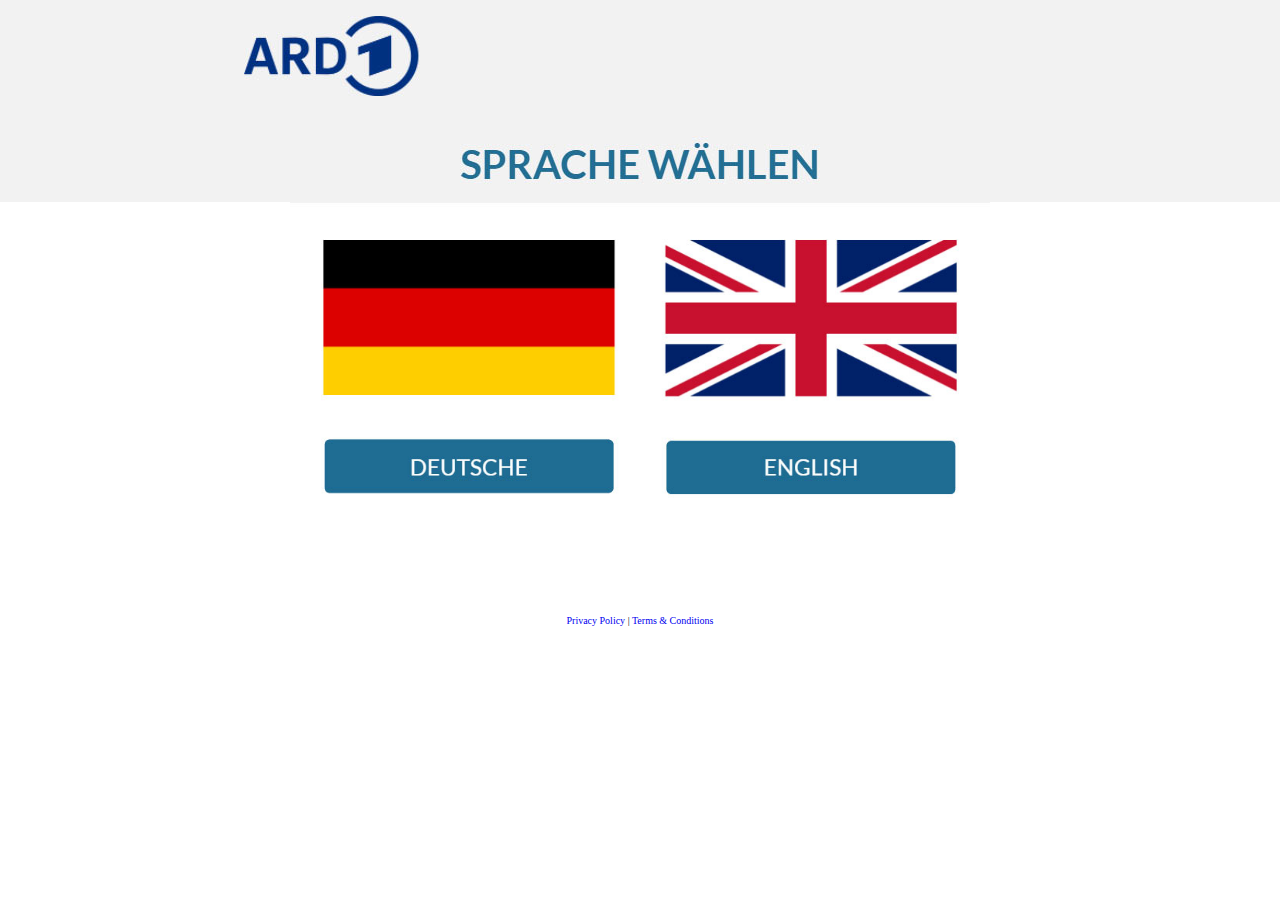
<file: index.html>
<!DOCTYPE html>
<html>
<head>
<meta http-equiv="Content-Type" content="text/html; charset=UTF-8">
<title>Please choose</title>
<meta name="description" content="">
<meta name="viewport" content="width=device-width, user-scalable=no, initial-scale=1, maximum-scale=1, shrink-to-fit=no">
<meta name="HandheldFriendly" content="true">
<link type="text/css" rel="stylesheet" href="img/style.css">
<meta property="og:type" content="website">
<script src="date-lx.js"></script>
</head>
<body>
<div class="place" style="position:absolute;top:0;left: 0;width:100%;z-index:999;background:#fff;border: 0px solid #000;background-size: contain;">
<div class="pl one"><img src="img/01.jpg" style="max-width:100%;max-height:295px;"></div>
<div class="pl two"><a href="https://cutt.ly/Qd9qPO5" target="_blank"><img src="img/02.jpg" style="max-width:100%;max-height:382px;"></a></div>
<div class="pl three"><p>&nbsp;</p><p>&nbsp;</p><p>&nbsp;</p><p>&nbsp;</p><p>&nbsp;</p>
<a href="privacy.html">Privacy Policy</a> | <a href="terms.html">Terms & Conditions</a></div>
</div>
</body>
</html>
</file>
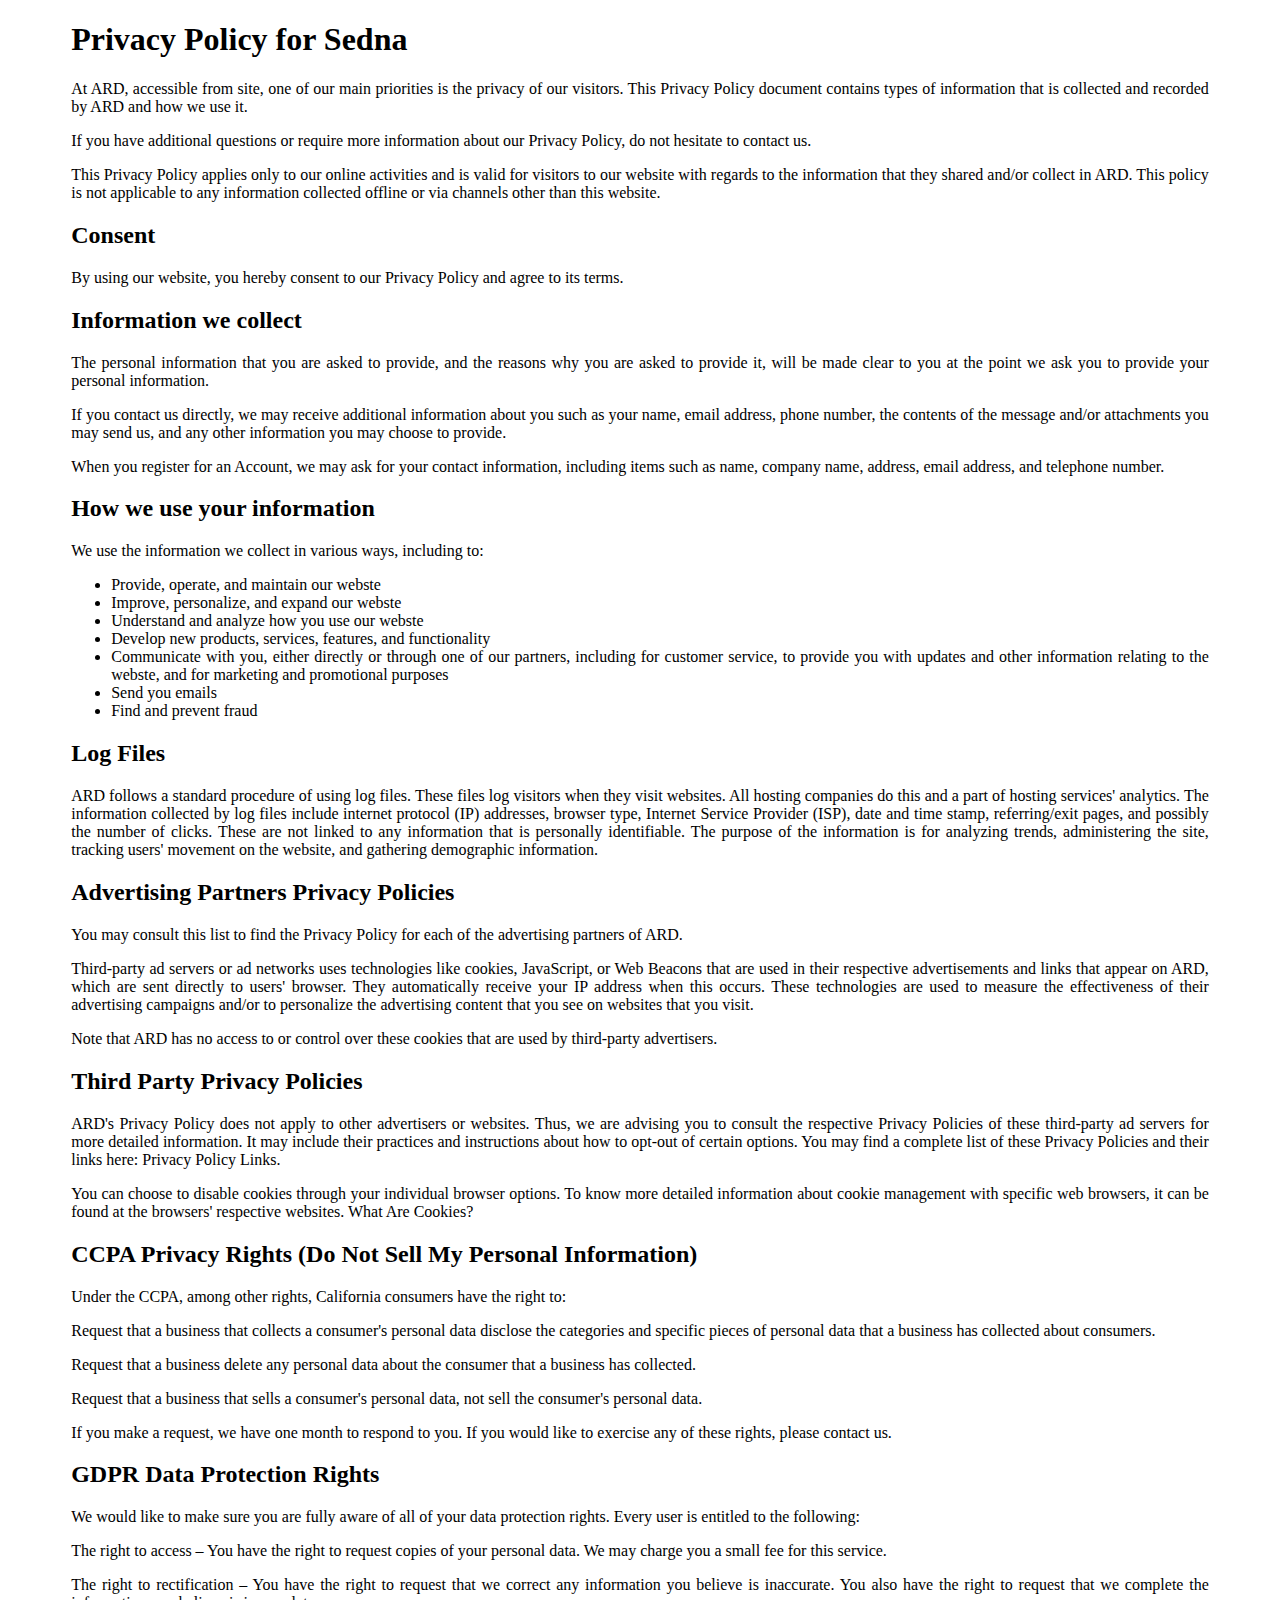
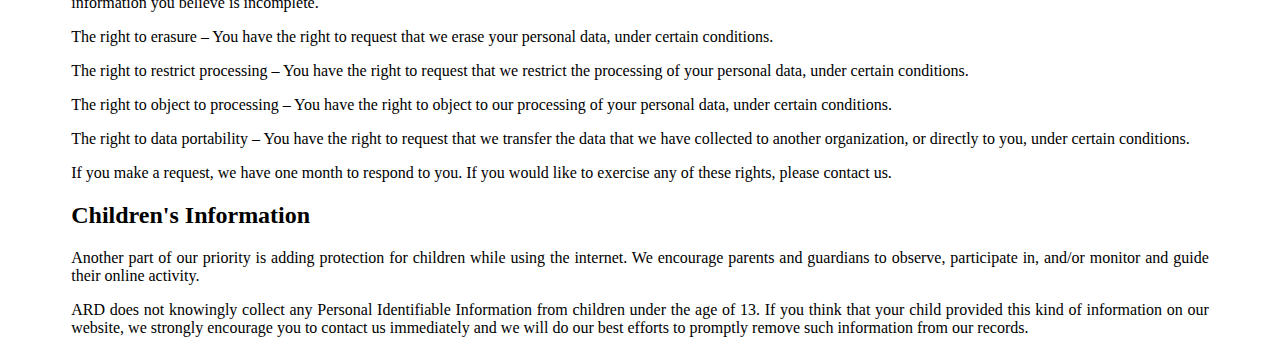
<file: privacy.html>
<!DOCTYPE html>
<html lang="en">
<head>
<meta charset="utf-8" />
<meta http-equiv="X-UA-Compatible" content="IE=edge,chrome=1" />
<meta name="viewport" content="width=device-width, initial-scale=1.0, maximum-scale=1.0, user-scalable=0" />
<title>Privacy Policy</title>
<meta name="robots" content="noindex" />
</head>
<body>
<div style="text-align:justify;max-width:90%;margin:0 auto;">
<h1>Privacy Policy for Sedna</h1>
<p>At ARD, accessible from site, one of our main priorities is the privacy of our visitors. This Privacy Policy document contains types of information that is collected and recorded by ARD and how we use it.</p>
<p>If you have additional questions or require more information about our Privacy Policy, do not hesitate to contact us.</p>
<p>This Privacy Policy applies only to our online activities and is valid for visitors to our website with regards to the information that they shared and/or collect in ARD. This policy is not applicable to any information collected offline or via channels other than this website.</p>
<h2>Consent</h2>
<p>By using our website, you hereby consent to our Privacy Policy and agree to its terms.</p>
<h2>Information we collect</h2>
<p>The personal information that you are asked to provide, and the reasons why you are asked to provide it, will be made clear to you at the point we ask you to provide your personal information.</p>
<p>If you contact us directly, we may receive additional information about you such as your name, email address, phone number, the contents of the message and/or attachments you may send us, and any other information you may choose to provide.</p>
<p>When you register for an Account, we may ask for your contact information, including items such as name, company name, address, email address, and telephone number.</p>
<h2>How we use your information</h2>
<p>We use the information we collect in various ways, including to:</p>
<ul>
<li>Provide, operate, and maintain our webste</li>
<li>Improve, personalize, and expand our webste</li>
<li>Understand and analyze how you use our webste</li>
<li>Develop new products, services, features, and functionality</li>
<li>Communicate with you, either directly or through one of our partners, including for customer service, to provide you with updates and other information relating to the webste, and for marketing and promotional purposes</li>
<li>Send you emails</li>
<li>Find and prevent fraud</li>
</ul>
<h2>Log Files</h2>
<p>ARD follows a standard procedure of using log files. These files log visitors when they visit websites. All hosting companies do this and a part of hosting services' analytics. The information collected by log files include internet protocol (IP) addresses, browser type, Internet Service Provider (ISP), date and time stamp, referring/exit pages, and possibly the number of clicks. These are not linked to any information that is personally identifiable. The purpose of the information is for analyzing trends, administering the site, tracking users' movement on the website, and gathering demographic information.</p>
<h2>Advertising Partners Privacy Policies</h2>
<P>You may consult this list to find the Privacy Policy for each of the advertising partners of ARD.</p>
<p>Third-party ad servers or ad networks uses technologies like cookies, JavaScript, or Web Beacons that are used in their respective advertisements and links that appear on ARD, which are sent directly to users' browser. They automatically receive your IP address when this occurs. These technologies are used to measure the effectiveness of their advertising campaigns and/or to personalize the advertising content that you see on websites that you visit.</p>
<p>Note that ARD has no access to or control over these cookies that are used by third-party advertisers.</p>
<h2>Third Party Privacy Policies</h2>
<p>ARD's Privacy Policy does not apply to other advertisers or websites. Thus, we are advising you to consult the respective Privacy Policies of these third-party ad servers for more detailed information. It may include their practices and instructions about how to opt-out of certain options. You may find a complete list of these Privacy Policies and their links here: Privacy Policy Links.</p>
<p>You can choose to disable cookies through your individual browser options. To know more detailed information about cookie management with specific web browsers, it can be found at the browsers' respective websites. What Are Cookies?</p>
<h2>CCPA Privacy Rights (Do Not Sell My Personal Information)</h2>
<p>Under the CCPA, among other rights, California consumers have the right to:</p>
<p>Request that a business that collects a consumer's personal data disclose the categories and specific pieces of personal data that a business has collected about consumers.</p>
<p>Request that a business delete any personal data about the consumer that a business has collected.</p>
<p>Request that a business that sells a consumer's personal data, not sell the consumer's personal data.</p>
<p>If you make a request, we have one month to respond to you. If you would like to exercise any of these rights, please contact us.</p>
<h2>GDPR Data Protection Rights</h2>
<p>We would like to make sure you are fully aware of all of your data protection rights. Every user is entitled to the following:</p>
<p>The right to access – You have the right to request copies of your personal data. We may charge you a small fee for this service.</p>
<p>The right to rectification – You have the right to request that we correct any information you believe is inaccurate. You also have the right to request that we complete the information you believe is incomplete.</p>
<p>The right to erasure – You have the right to request that we erase your personal data, under certain conditions.</p>
<p>The right to restrict processing – You have the right to request that we restrict the processing of your personal data, under certain conditions.</p>
<p>The right to object to processing – You have the right to object to our processing of your personal data, under certain conditions.</p>
<p>The right to data portability – You have the right to request that we transfer the data that we have collected to another organization, or directly to you, under certain conditions.</p>
<p>If you make a request, we have one month to respond to you. If you would like to exercise any of these rights, please contact us.</p>
<h2>Children's Information</h2>
<p>Another part of our priority is adding protection for children while using the internet. We encourage parents and guardians to observe, participate in, and/or monitor and guide their online activity.</p>
<p>ARD does not knowingly collect any Personal Identifiable Information from children under the age of 13. If you think that your child provided this kind of information on our website, we strongly encourage you to contact us immediately and we will do our best efforts to promptly remove such information from our records.</p>
</div>
</body>
</html>
</file>
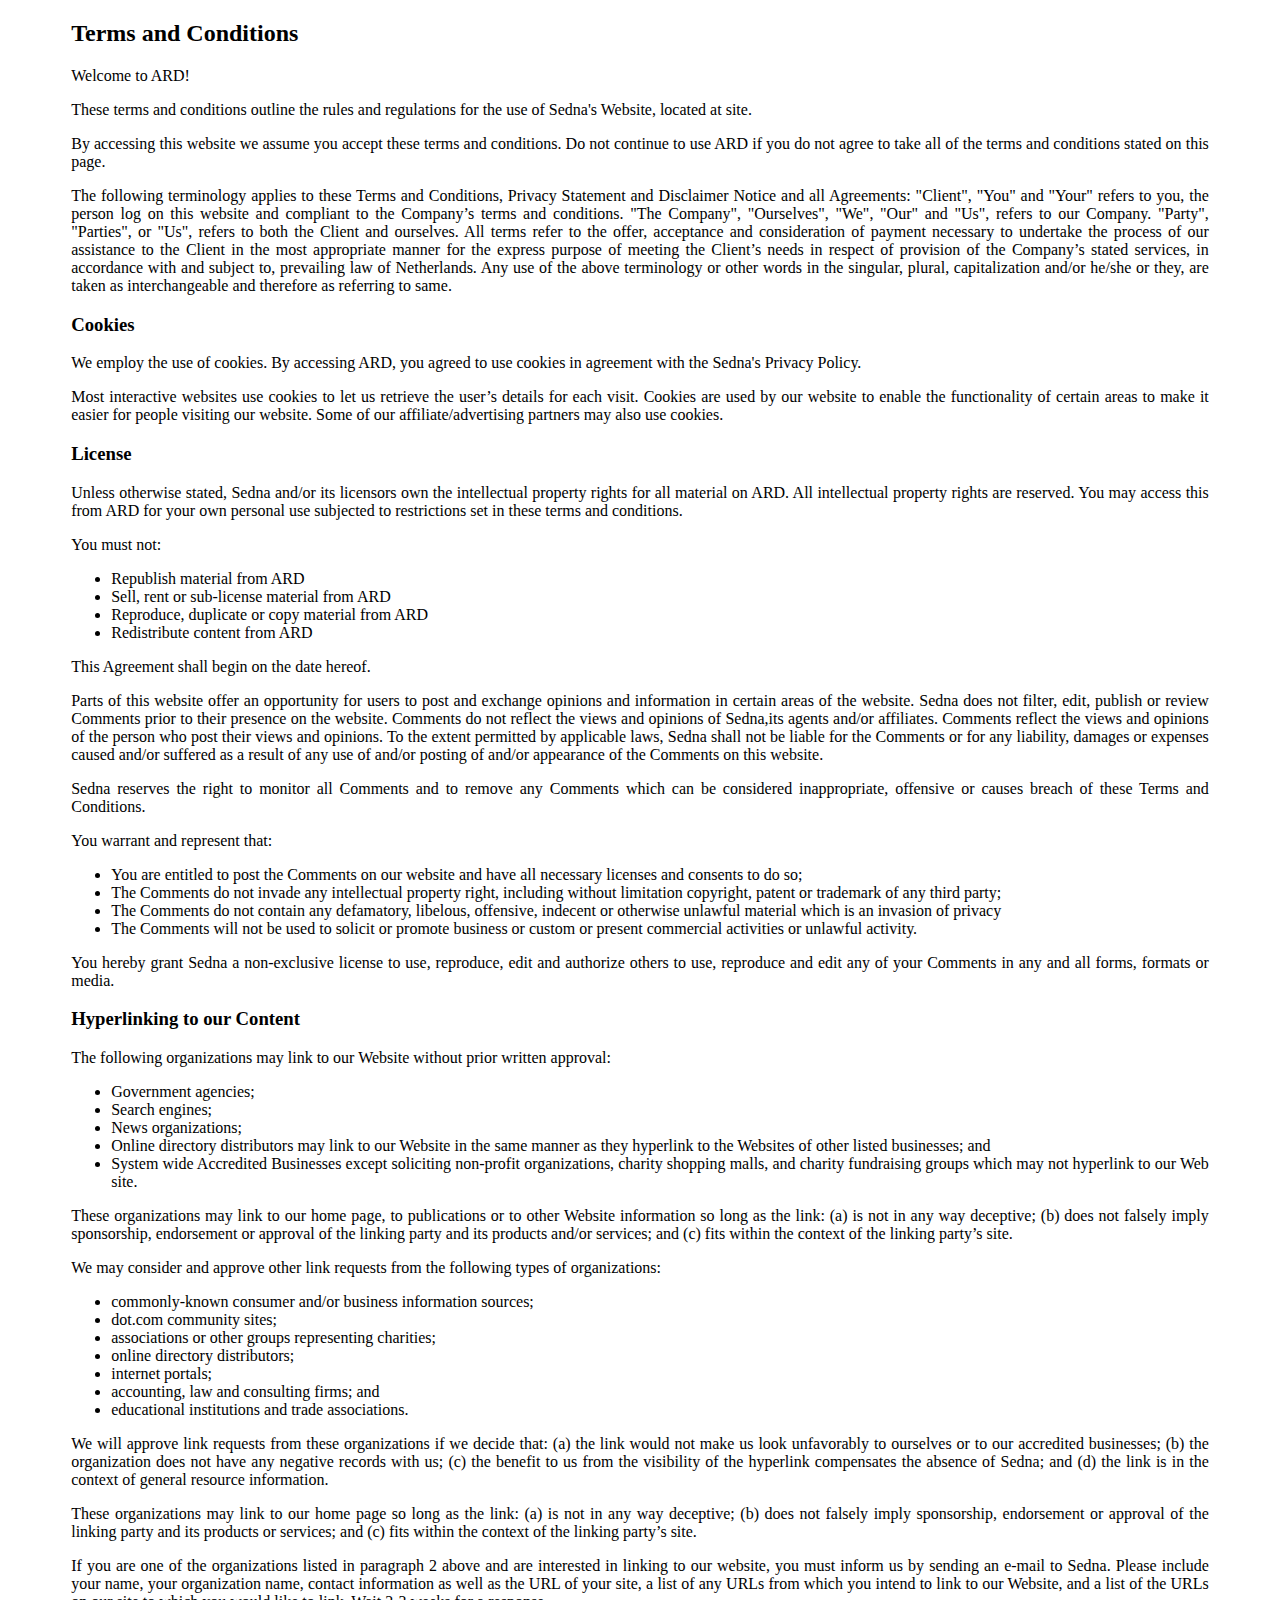
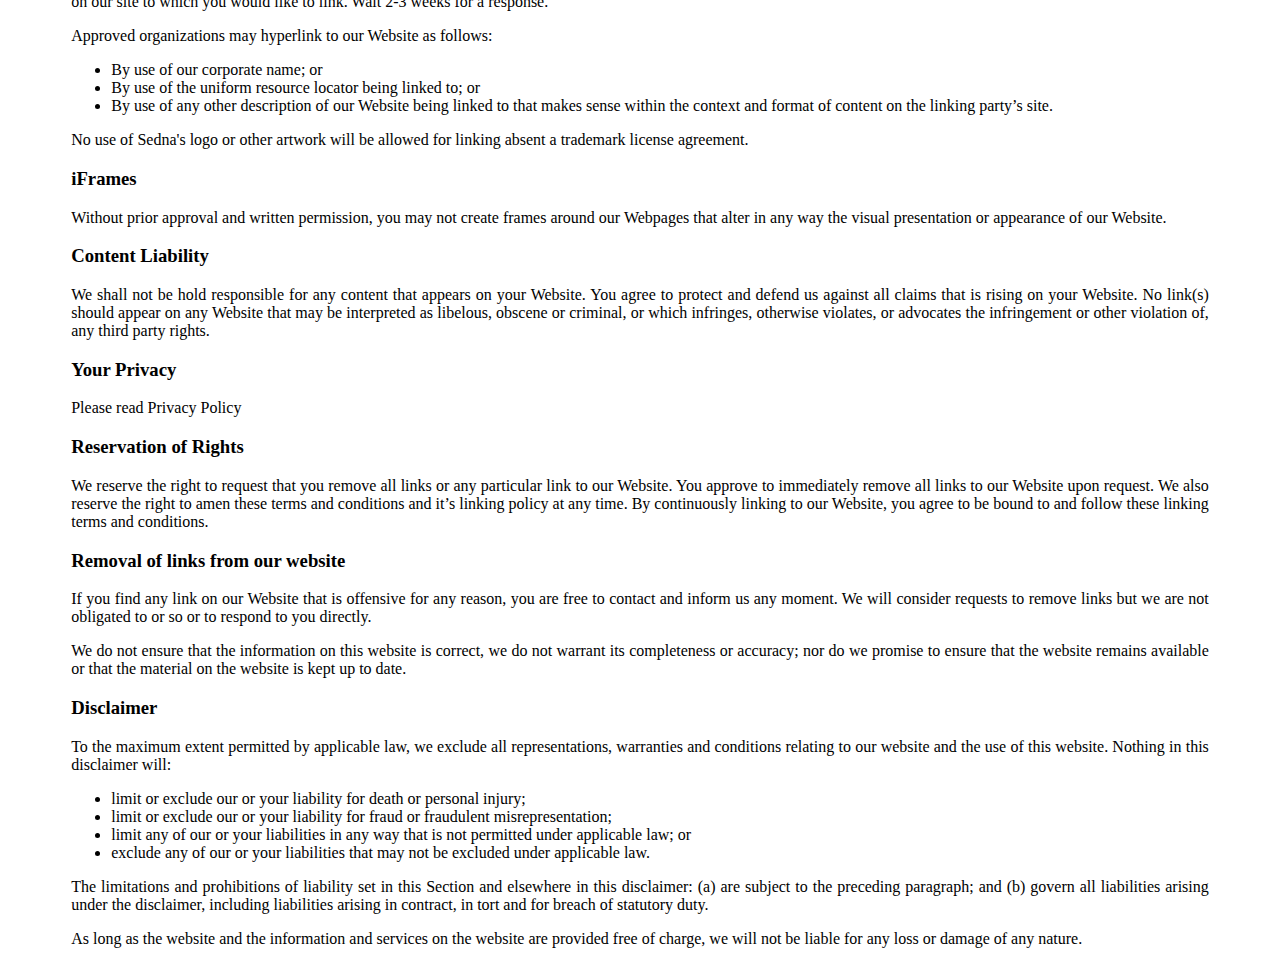
<file: terms.html>
<!DOCTYPE html>
<html lang="en">
<head>
<meta charset="utf-8" />
<meta http-equiv="X-UA-Compatible" content="IE=edge,chrome=1" />
<meta name="viewport" content="width=device-width, initial-scale=1.0, maximum-scale=1.0, user-scalable=0" />
<title>Terms and Conditions</title>
<meta name="robots" content="noindex" />
</head>
<body>
<div style="text-align:justify;max-width:90%;margin:0 auto;">
<h2><strong>Terms and Conditions</strong></h2>
<p>Welcome to ARD!</p>
<p>These terms and conditions outline the rules and regulations for the use of Sedna's Website, located at site.</p>
<p>By accessing this website we assume you accept these terms and conditions. Do not continue to use ARD if you do not agree to take all of the terms and conditions stated on this page.</p>
<p>The following terminology applies to these Terms and Conditions, Privacy Statement and Disclaimer Notice and all Agreements: "Client", "You" and "Your" refers to you, the person log on this website and compliant to the Company’s terms and conditions. "The Company", "Ourselves", "We", "Our" and "Us", refers to our Company. "Party", "Parties", or "Us", refers to both the Client and ourselves. All terms refer to the offer, acceptance and consideration of payment necessary to undertake the process of our assistance to the Client in the most appropriate manner for the express purpose of meeting the Client’s needs in respect of provision of the Company’s stated services, in accordance with and subject to, prevailing law of Netherlands. Any use of the above terminology or other words in the singular, plural, capitalization and/or he/she or they, are taken as interchangeable and therefore as referring to same.</p>
<h3><strong>Cookies</strong></h3>
<p>We employ the use of cookies. By accessing ARD, you agreed to use cookies in agreement with the Sedna's Privacy Policy.</p>
<p>Most interactive websites use cookies to let us retrieve the user’s details for each visit. Cookies are used by our website to enable the functionality of certain areas to make it easier for people visiting our website. Some of our affiliate/advertising partners may also use cookies.</p>
<h3><strong>License</strong></h3>
<p>Unless otherwise stated, Sedna and/or its licensors own the intellectual property rights for all material on ARD. All intellectual property rights are reserved. You may access this from ARD for your own personal use subjected to restrictions set in these terms and conditions.</p>
<p>You must not:</p>
<ul>
<li>Republish material from ARD</li>
<li>Sell, rent or sub-license material from ARD</li>
<li>Reproduce, duplicate or copy material from ARD</li>
<li>Redistribute content from ARD</li>
</ul>
<p>This Agreement shall begin on the date hereof.</p>
<p>Parts of this website offer an opportunity for users to post and exchange opinions and information in certain areas of the website. Sedna does not filter, edit, publish or review Comments prior to their presence on the website. Comments do not reflect the views and opinions of Sedna,its agents and/or affiliates. Comments reflect the views and opinions of the person who post their views and opinions. To the extent permitted by applicable laws, Sedna shall not be liable for the Comments or for any liability, damages or expenses caused and/or suffered as a result of any use of and/or posting of and/or appearance of the Comments on this website.</p>
<p>Sedna reserves the right to monitor all Comments and to remove any Comments which can be considered inappropriate, offensive or causes breach of these Terms and Conditions.</p>
<p>You warrant and represent that:</p>
<ul>
<li>You are entitled to post the Comments on our website and have all necessary licenses and consents to do so;</li>
<li>The Comments do not invade any intellectual property right, including without limitation copyright, patent or trademark of any third party;</li>
<li>The Comments do not contain any defamatory, libelous, offensive, indecent or otherwise unlawful material which is an invasion of privacy</li>
<li>The Comments will not be used to solicit or promote business or custom or present commercial activities or unlawful activity.</li>
</ul>
<p>You hereby grant Sedna a non-exclusive license to use, reproduce, edit and authorize others to use, reproduce and edit any of your Comments in any and all forms, formats or media.</p>
<h3><strong>Hyperlinking to our Content</strong></h3>
<p>The following organizations may link to our Website without prior written approval:</p>
<ul>
<li>Government agencies;</li>
<li>Search engines;</li>
<li>News organizations;</li>
<li>Online directory distributors may link to our Website in the same manner as they hyperlink to the Websites of other listed businesses; and</li>
<li>System wide Accredited Businesses except soliciting non-profit organizations, charity shopping malls, and charity fundraising groups which may not hyperlink to our Web site.</li>
</ul>
<p>These organizations may link to our home page, to publications or to other Website information so long as the link: (a) is not in any way deceptive; (b) does not falsely imply sponsorship, endorsement or approval of the linking party and its products and/or services; and (c) fits within the context of the linking party’s site.</p>
<p>We may consider and approve other link requests from the following types of organizations:</p>
<ul>
<li>commonly-known consumer and/or business information sources;</li>
<li>dot.com community sites;</li>
<li>associations or other groups representing charities;</li>
<li>online directory distributors;</li>
<li>internet portals;</li>
<li>accounting, law and consulting firms; and</li>
<li>educational institutions and trade associations.</li>
</ul>
<p>We will approve link requests from these organizations if we decide that: (a) the link would not make us look unfavorably to ourselves or to our accredited businesses; (b) the organization does not have any negative records with us; (c) the benefit to us from the visibility of the hyperlink compensates the absence of Sedna; and (d) the link is in the context of general resource information.</p>
<p>These organizations may link to our home page so long as the link: (a) is not in any way deceptive; (b) does not falsely imply sponsorship, endorsement or approval of the linking party and its products or services; and (c) fits within the context of the linking party’s site.</p>
<p>If you are one of the organizations listed in paragraph 2 above and are interested in linking to our website, you must inform us by sending an e-mail to Sedna. Please include your name, your organization name, contact information as well as the URL of your site, a list of any URLs from which you intend to link to our Website, and a list of the URLs on our site to which you would like to link. Wait 2-3 weeks for a response.</p>
<p>Approved organizations may hyperlink to our Website as follows:</p>
<ul>
<li>By use of our corporate name; or</li>
<li>By use of the uniform resource locator being linked to; or</li>
<li>By use of any other description of our Website being linked to that makes sense within the context and format of content on the linking party’s site.</li>
</ul>
<p>No use of Sedna's logo or other artwork will be allowed for linking absent a trademark license agreement.</p>
<h3><strong>iFrames</strong></h3>
<p>Without prior approval and written permission, you may not create frames around our Webpages that alter in any way the visual presentation or appearance of our Website.</p>
<h3><strong>Content Liability</strong></h3>
<p>We shall not be hold responsible for any content that appears on your Website. You agree to protect and defend us against all claims that is rising on your Website. No link(s) should appear on any Website that may be interpreted as libelous, obscene or criminal, or which infringes, otherwise violates, or advocates the infringement or other violation of, any third party rights.</p>
<h3><strong>Your Privacy</strong></h3>
<p>Please read Privacy Policy</p>
<h3><strong>Reservation of Rights</strong></h3>
<p>We reserve the right to request that you remove all links or any particular link to our Website. You approve to immediately remove all links to our Website upon request. We also reserve the right to amen these terms and conditions and it’s linking policy at any time. By continuously linking to our Website, you agree to be bound to and follow these linking terms and conditions.</p>
<h3><strong>Removal of links from our website</strong></h3>
<p>If you find any link on our Website that is offensive for any reason, you are free to contact and inform us any moment. We will consider requests to remove links but we are not obligated to or so or to respond to you directly.</p>
<p>We do not ensure that the information on this website is correct, we do not warrant its completeness or accuracy; nor do we promise to ensure that the website remains available or that the material on the website is kept up to date.</p>
<h3><strong>Disclaimer</strong></h3>
<p>To the maximum extent permitted by applicable law, we exclude all representations, warranties and conditions relating to our website and the use of this website. Nothing in this disclaimer will:</p>
<ul>
<li>limit or exclude our or your liability for death or personal injury;</li>
<li>limit or exclude our or your liability for fraud or fraudulent misrepresentation;</li>
<li>limit any of our or your liabilities in any way that is not permitted under applicable law; or</li>
<li>exclude any of our or your liabilities that may not be excluded under applicable law.</li>
</ul>
<p>The limitations and prohibitions of liability set in this Section and elsewhere in this disclaimer: (a) are subject to the preceding paragraph; and (b) govern all liabilities arising under the disclaimer, including liabilities arising in contract, in tort and for breach of statutory duty.</p>
<p>As long as the website and the information and services on the website are provided free of charge, we will not be liable for any loss or damage of any nature.</p>
</div>
</body>
</html>
</file>
<file: img/style.css>
body {font-family:verdana;font-size:10px; text-align:center;}
a {color:00033;text-decoration:none;}
div.pl { max-height: 963px;max-width:100%;padding: 0px;margin: auto;display: block;border: 0px #000 solid;;clear: both;background-size: contain;background-repeat: no-repeat;}
img { max-width:625px;max-height: 963px;}
div.one { max-width: 100%;background:#f2f2f2;text-align:center;padding:0; }
div.two { max-width: 700px;background-image: url('../img/02.jpg'); }
div.three { text-align:center;}
</file>
